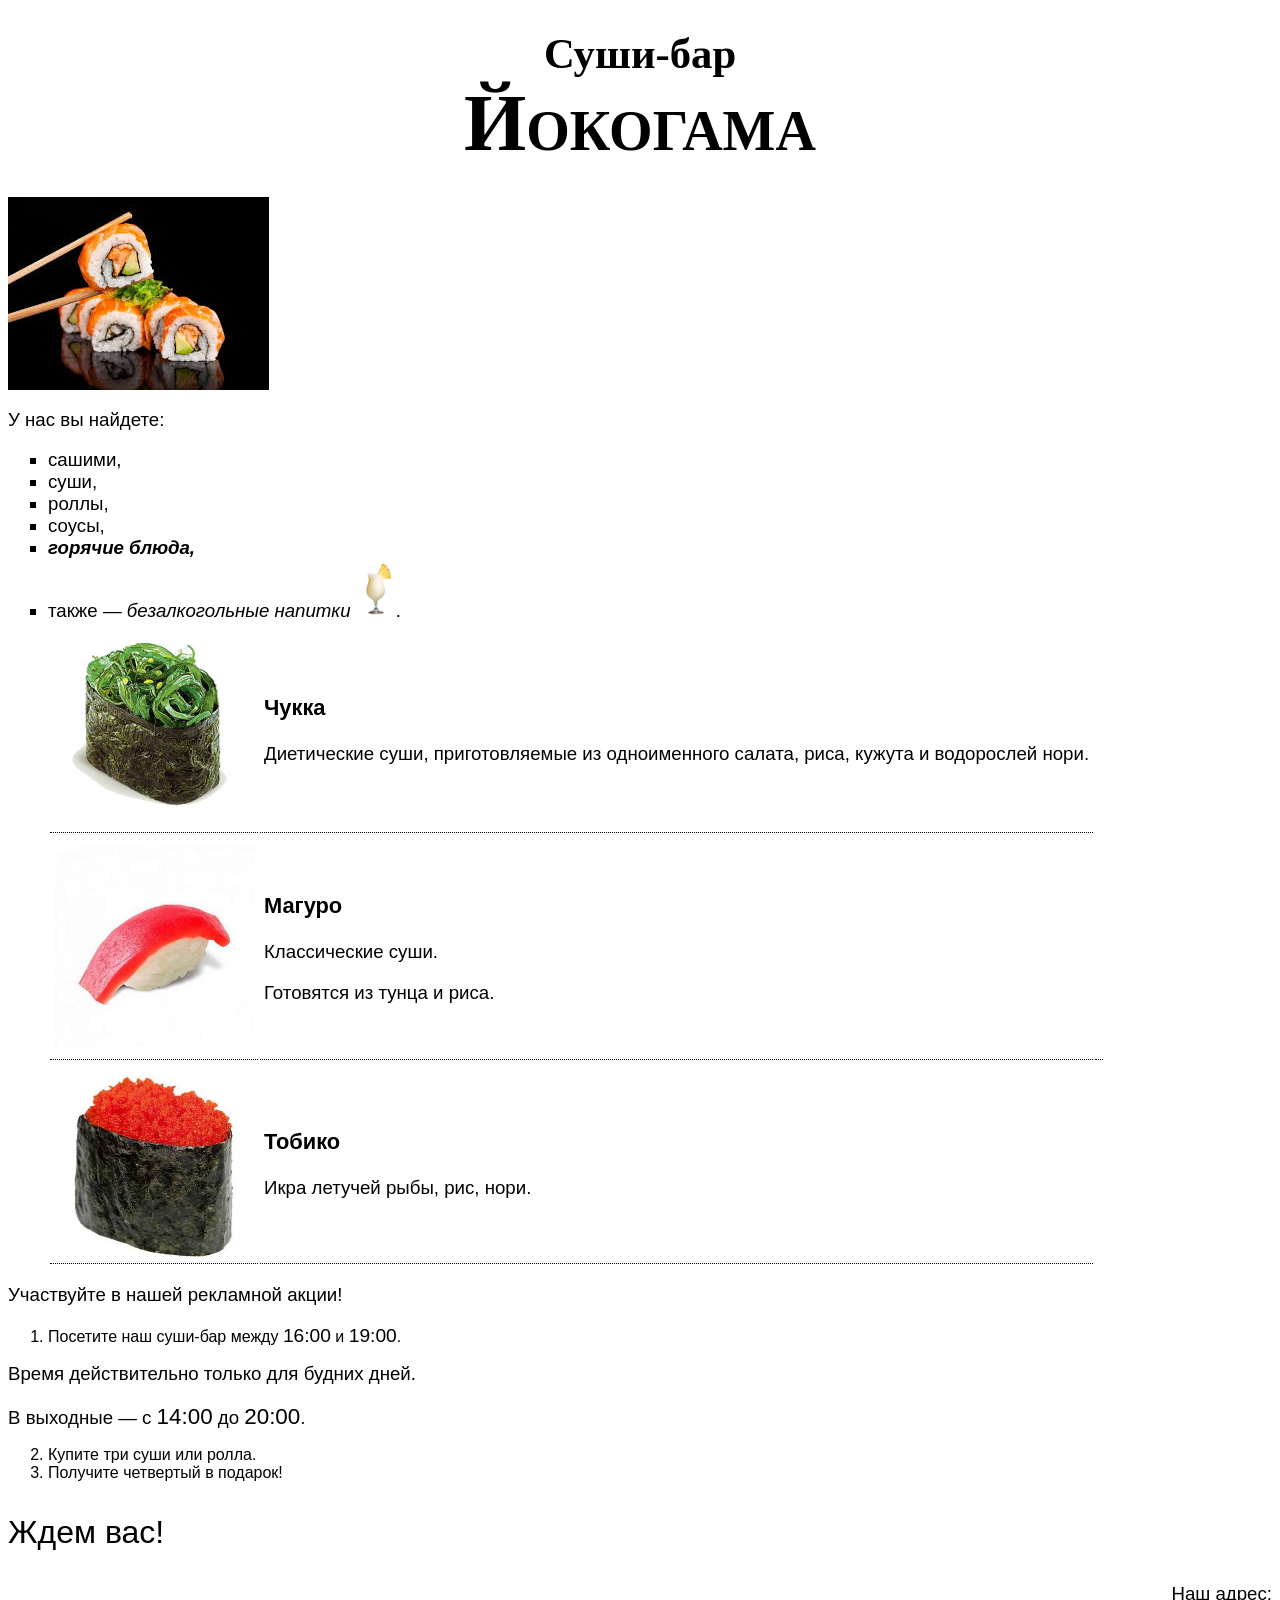
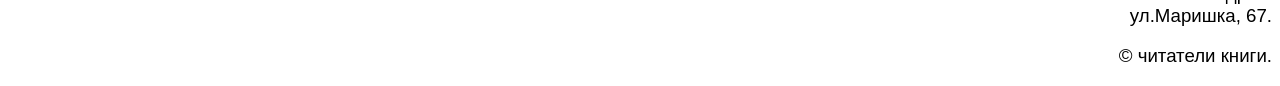
<file: project1/index.html>
<!DOCTYPE html PUBLIC "-//W3C//DTD XHTML 1.0 Transitional//EN"
   "http://www.w3.org/TR/xhtml1/DTD/xhtml1-transitional.dtd">
<html xmlns="http://www.w3.org/1999/xhtml" xml:lang="en" lang="en">
<head>
    <meta charset="UTF-8">
    <title>Йокогама: суши-бар</title>
    <style>
        header {
            text-align: center;
        }
        body { font-family: Arial; }
        h1 {
            font-size: 32pt;
            font-family: Verdana;
        }
        p {font-size: 14pt; }
        ul {
        font-size: 14pt;
        list-style-type: square;
        }
        p.greeting {font-size: 24pt;}
        strong {
            font-style: italic;
        }
        footer {
            text-align: right;
        }
        .advertising p:first-child {
            margin-top: 12px;
        }
        .advertising p:last-child {
            margin-bottom: 12px;
        }
        .bar-title {
            font-variant-caps: small-caps;
            font-size: 60pt;
        }
        .time {
            font-variant-numeric: oldstyle-nums;
            font-size: larger;
        }
        table.catalog td {
            border-bottom: black thin dotted;
            padding: 3pt;
        }
        table.catalog img { width: 200px; }
    </style>
</head>
<body>
<header>
    <h1>Суши-бар<br><span class="bar-title">Йокогама</span></h1>
</header>
    <p><img src="images/images (1).jfif"></p>
    <p>У нас вы найдете:</p>
    <ul>
        <li>сашими,</li>
        <li>суши,</li>
        <li>роллы,</li>
        <li>соусы,</li>
        <li><strong>горячие блюда,</strong></li>
        <li>также&nbsp;&mdash; <em>безалкогольные напитки</em>
            <img src="images/images.jfif"
            width="40px">.</li>
    <table class="catalog">
        <tr>
            <td><img src="images/sushi-chukka.jpg"></td>
            <td>
                <h3>Чукка</h3>
                <p>Диетические суши, приготовляемые из одноименного салата, риса, кужута и водорослей нори.</p>
            </td>
        </tr>
        <tr>
            <td><img src="images/sushi-maguro.jpg"></td>
            <td>
                <h3>Магуро</h3>
                <p>Классические суши.</p>
                <p>Готовятся из тунца и риса.</p>
            <td></td>
        </tr>
        <tr>
            <td><img src="images/sushi-tobiko.jpg"></td>
            <td>
                <h3>Тобико</h3>
                <p>Икра летучей рыбы, рис, нори.</p>
            </td>
        </tr>
    </table>
    </ul>
    <p>Участвуйте в нашей <span>рекламной акции!</span></p>
    <ol>
        <li>Посетите наш суши-бар между <span class="time">16:00</span> и <span class="time">19:00</span>.</li>
    </ol>
    <div class="advertising">
        <p>Время действительно только для будних дней.</p>
        <p>В выходные&nbsp;&mdash; c <span class="time">14:00</span> до <span class="time">20:00</span>.</p>
    </div>
    <ol start="2">
        <li>Купите три суши или ролла.</li>
        <li>Получите четвертый в подарок!</li>
    </ol>
    <p class="greeting">Ждем вас!</p>
    <footer>
        <p>Наш адрес:<br> ул.Маришка, 67.</p>
        <p>&copy; читатели книги.</p>
    </footer>
</body>
</html>
</file>
